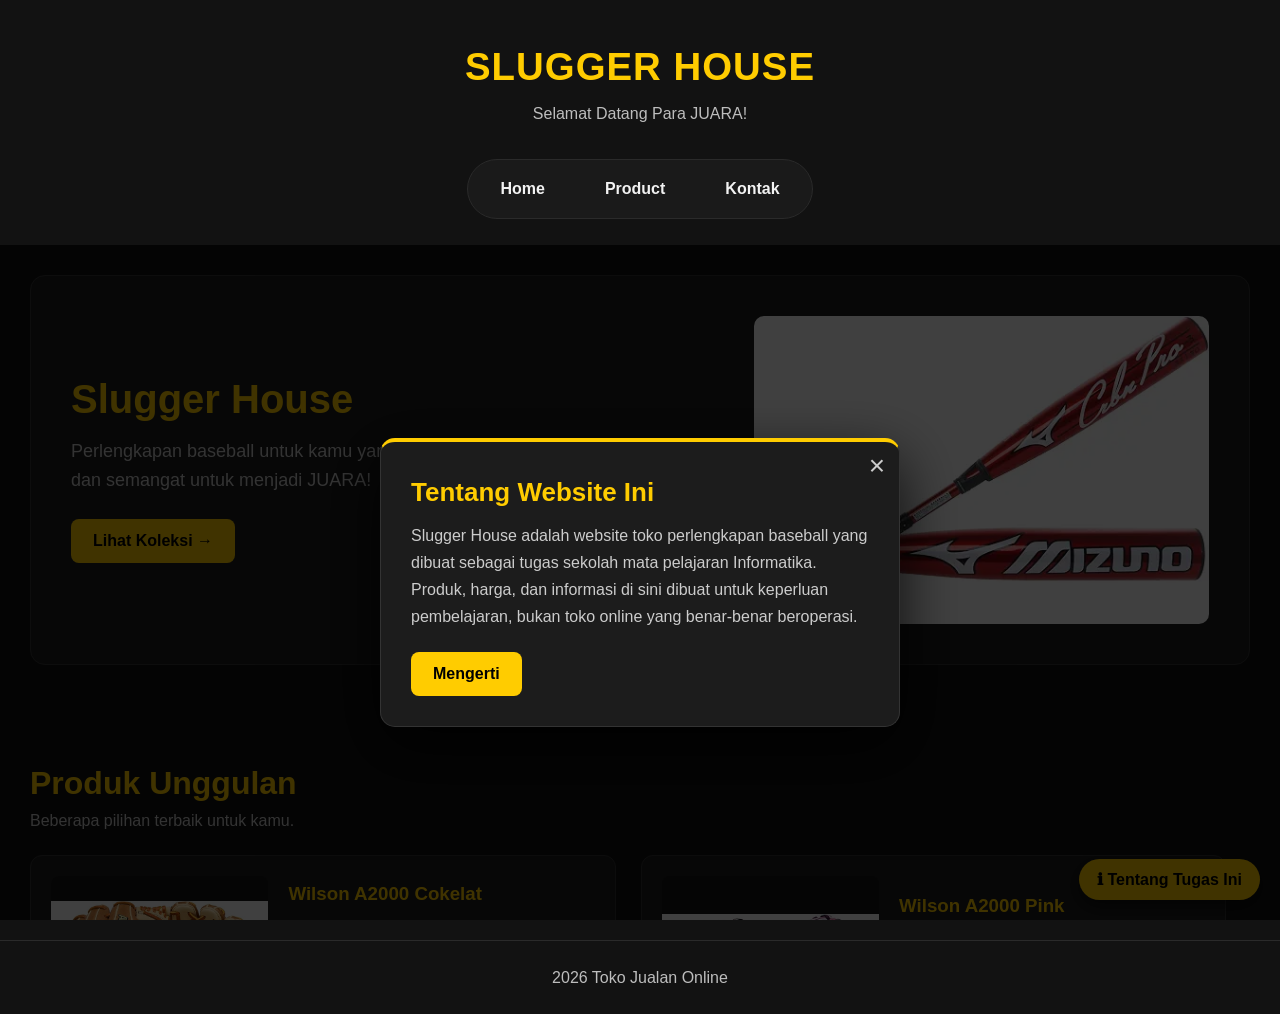
<file: index.html>
<!DOCTYPE html>
<html>
<head>
    <title>..:TOKO ALMER:..</title>

    <!-- Menghubungkan CSS -->
    <link rel="stylesheet" href="style.css">
</head>

<body>

    <!-- HEADER -->
    <header>
        <h1>SLUGGER HOUSE</h1>
        <p>Selamat Datang Para JUARA!</p>
    </header>

    <!-- NAVIGASI -->
    <nav>
        <a href="home.html" target="konten">Home</a>
        <a href="product.html" target="konten">Product</a>
        <a href="kontak.html" target="konten">Kontak</a>
    </nav>

    <!-- KONTEN -->
    <main>

        <iframe
            src="home.html"
            name="konten"
            title="Area Konten Website"
            width="100%"
            height="600">
        </iframe>

    </main>

    <!-- FOOTER -->
    <footer>
        <p>2026 Toko Jualan Online</p>
    </footer>

</body>
</html>
</file>
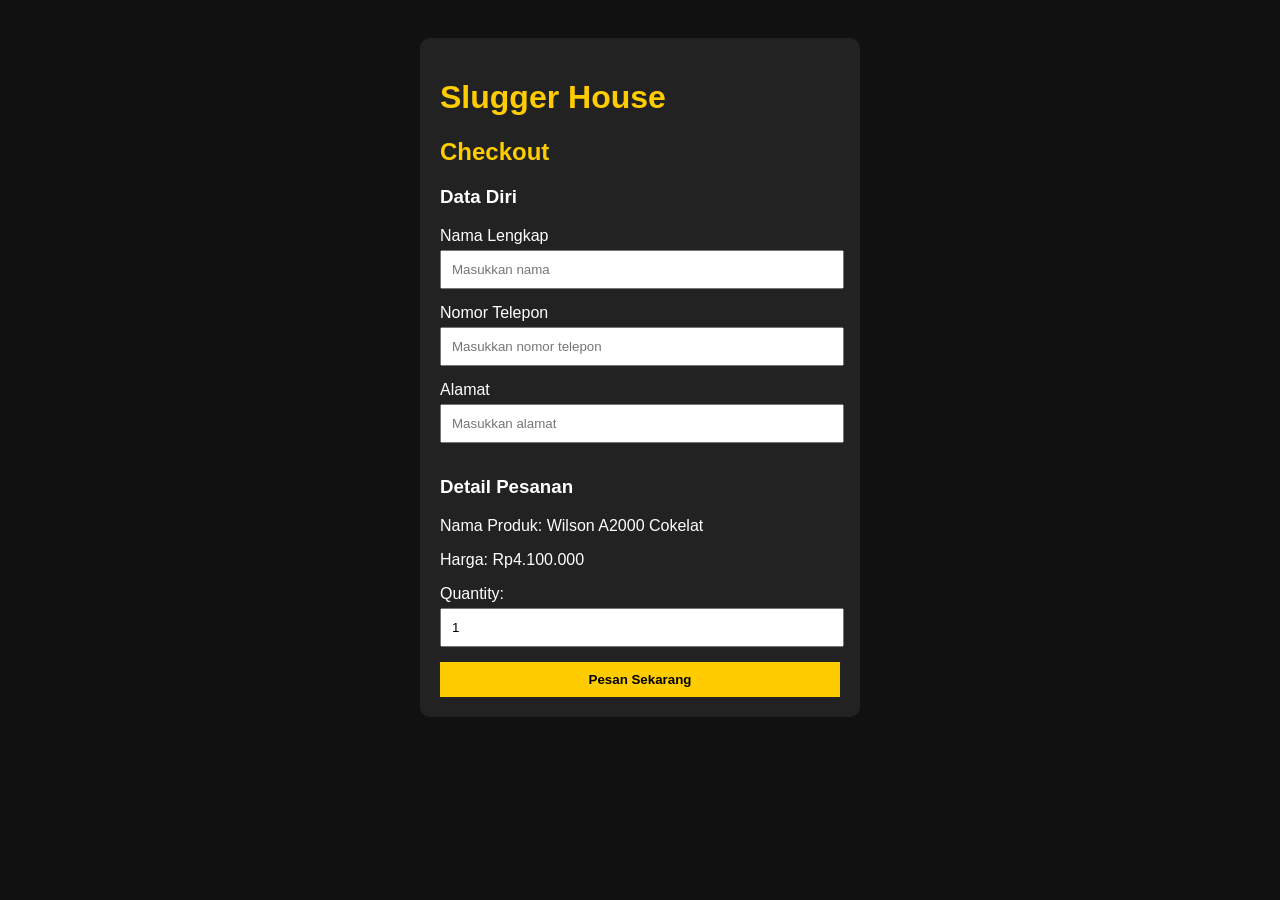
<file: cekout1.html>
<!DOCTYPE html>
<html>
<head>
    <title>Checkout Slugger House</title>

    <style>
        body {
            font-family: Arial;
            background-color: #111;
            color: white;
            padding: 30px;
        }

        h1, h2 {
            color: #ffcc00;
        }

        .kotak {
            background-color: #222;
            padding: 20px;
            border-radius: 10px;
            width: 400px;
            margin: auto;
        }

        input {
            width: 95%;
            padding: 10px;
            margin-top: 5px;
            margin-bottom: 15px;
        }

        button {
            background-color: #ffcc00;
            padding: 10px;
            border: none;
            width: 100%;
            font-weight: bold;
        }
    </style>
</head>

<body>

    <div class="kotak">
        <h1>Slugger House</h1>
        <h2>Checkout</h2>

        <form>
            <h3>Data Diri</h3>

            <label>Nama Lengkap</label>
            <input type="text" placeholder="Masukkan nama" required>

            <label>Nomor Telepon</label>
            <input type="text" placeholder="Masukkan nomor telepon" required>

            <label>Alamat</label>
            <input type="text" placeholder="Masukkan alamat" required>

            <h3>Detail Pesanan</h3>

            <p>Nama Produk: Wilson A2000 Cokelat</p>
            <p>Harga: Rp4.100.000</p>

            <label>Quantity:</label>
            <input type="number" min="1" value="1" required>

            <button type="submit">Pesan Sekarang</button>
        </form>
    </div>

</body>
</html>
</file>
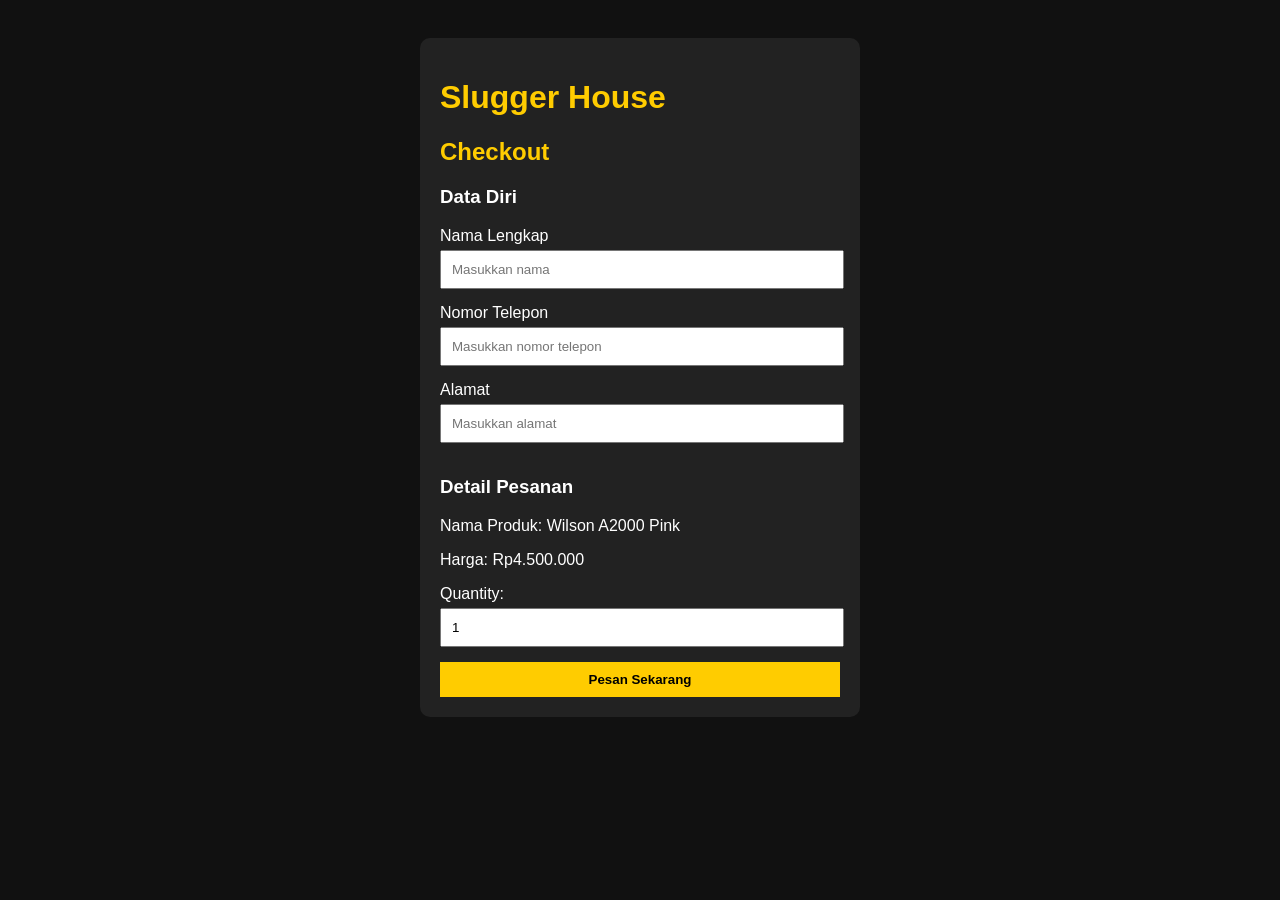
<file: cekout2.html>
<!DOCTYPE html>
<html>
<head>
    <title>Checkout Slugger House</title>

    <style>
        body {
            font-family: Arial;
            background-color: #111;
            color: white;
            padding: 30px;
        }

        h1, h2 {
            color: #ffcc00;
        }

        .kotak {
            background-color: #222;
            padding: 20px;
            border-radius: 10px;
            width: 400px;
            margin: auto;
        }

        input {
            width: 95%;
            padding: 10px;
            margin-top: 5px;
            margin-bottom: 15px;
        }

        button {
            background-color: #ffcc00;
            padding: 10px;
            border: none;
            width: 100%;
            font-weight: bold;
        }
    </style>
</head>

<body>

    <div class="kotak">
        <h1>Slugger House</h1>
        <h2>Checkout</h2>

        <form>
            <h3>Data Diri</h3>

            <label>Nama Lengkap</label>
            <input type="text" placeholder="Masukkan nama" required>

            <label>Nomor Telepon</label>
            <input type="text" placeholder="Masukkan nomor telepon" required>

            <label>Alamat</label>
            <input type="text" placeholder="Masukkan alamat" required>

            <h3>Detail Pesanan</h3>

            <p>Nama Produk: Wilson A2000 Pink</p>
            <p>Harga: Rp4.500.000</p>

            <label>Quantity:</label>
            <input type="number" min="1" value="1" required>

            <button type="submit">Pesan Sekarang</button>
        </form>
    </div>

</body>
</html>
</file>
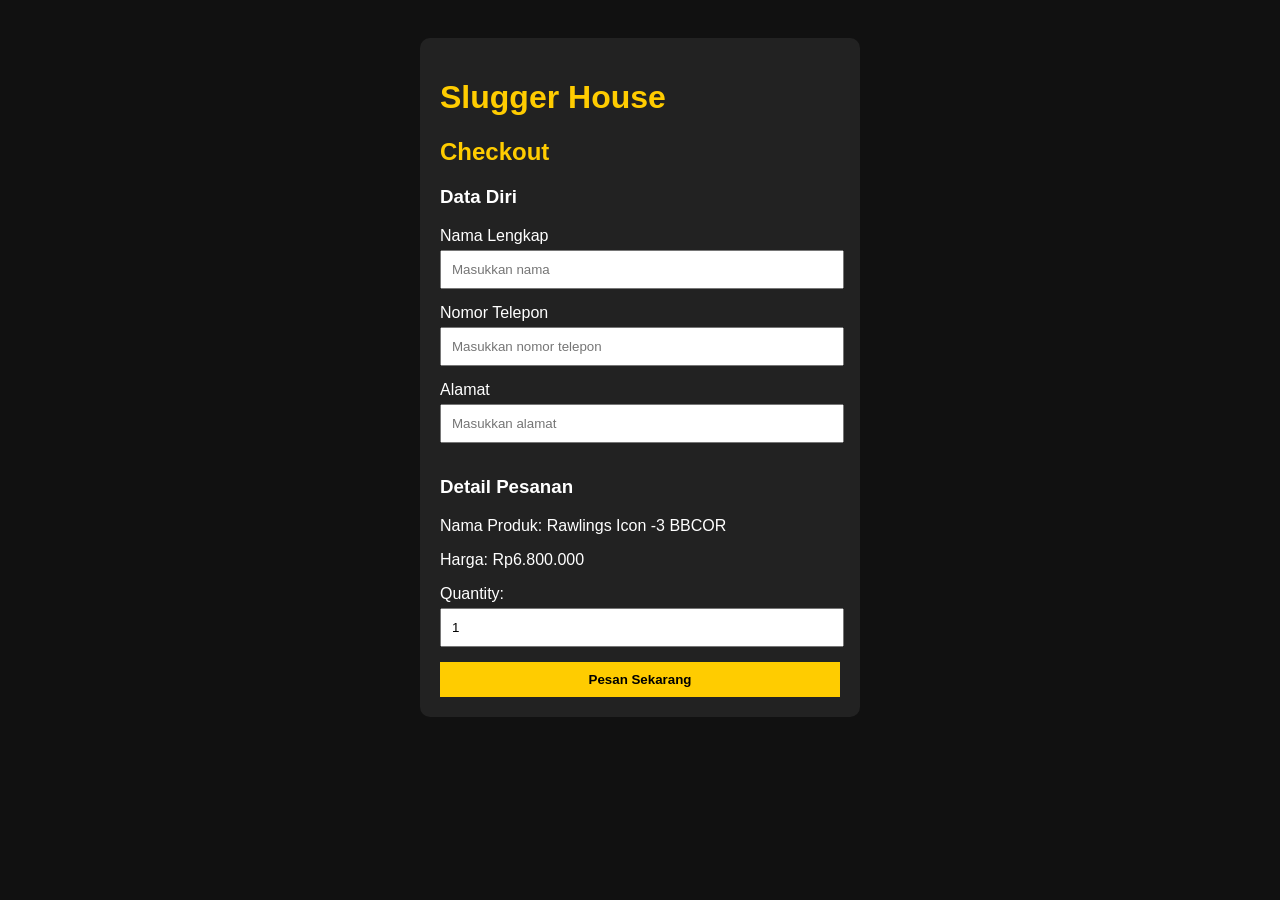
<file: cekout3.html>
<!DOCTYPE html>
<html>
<head>
    <title>Checkout Slugger House</title>

    <style>
        body {
            font-family: Arial;
            background-color: #111;
            color: white;
            padding: 30px;
        }

        h1, h2 {
            color: #ffcc00;
        }

        .kotak {
            background-color: #222;
            padding: 20px;
            border-radius: 10px;
            width: 400px;
            margin: auto;
        }

        input {
            width: 95%;
            padding: 10px;
            margin-top: 5px;
            margin-bottom: 15px;
        }

        button {
            background-color: #ffcc00;
            padding: 10px;
            border: none;
            width: 100%;
            font-weight: bold;
        }
    </style>
</head>

<body>

    <div class="kotak">
        <h1>Slugger House</h1>
        <h2>Checkout</h2>

        <form>
            <h3>Data Diri</h3>

            <label>Nama Lengkap</label>
            <input type="text" placeholder="Masukkan nama" required>

            <label>Nomor Telepon</label>
            <input type="text" placeholder="Masukkan nomor telepon" required>

            <label>Alamat</label>
            <input type="text" placeholder="Masukkan alamat" required>

            <h3>Detail Pesanan</h3>

            <p>Nama Produk: Rawlings Icon -3 BBCOR</p>
            <p>Harga: Rp6.800.000</p>

            <label>Quantity:</label>
            <input type="number" min="1" value="1" required>

            <button type="submit">Pesan Sekarang</button>
        </form>
    </div>

</body>
</html>
</file>
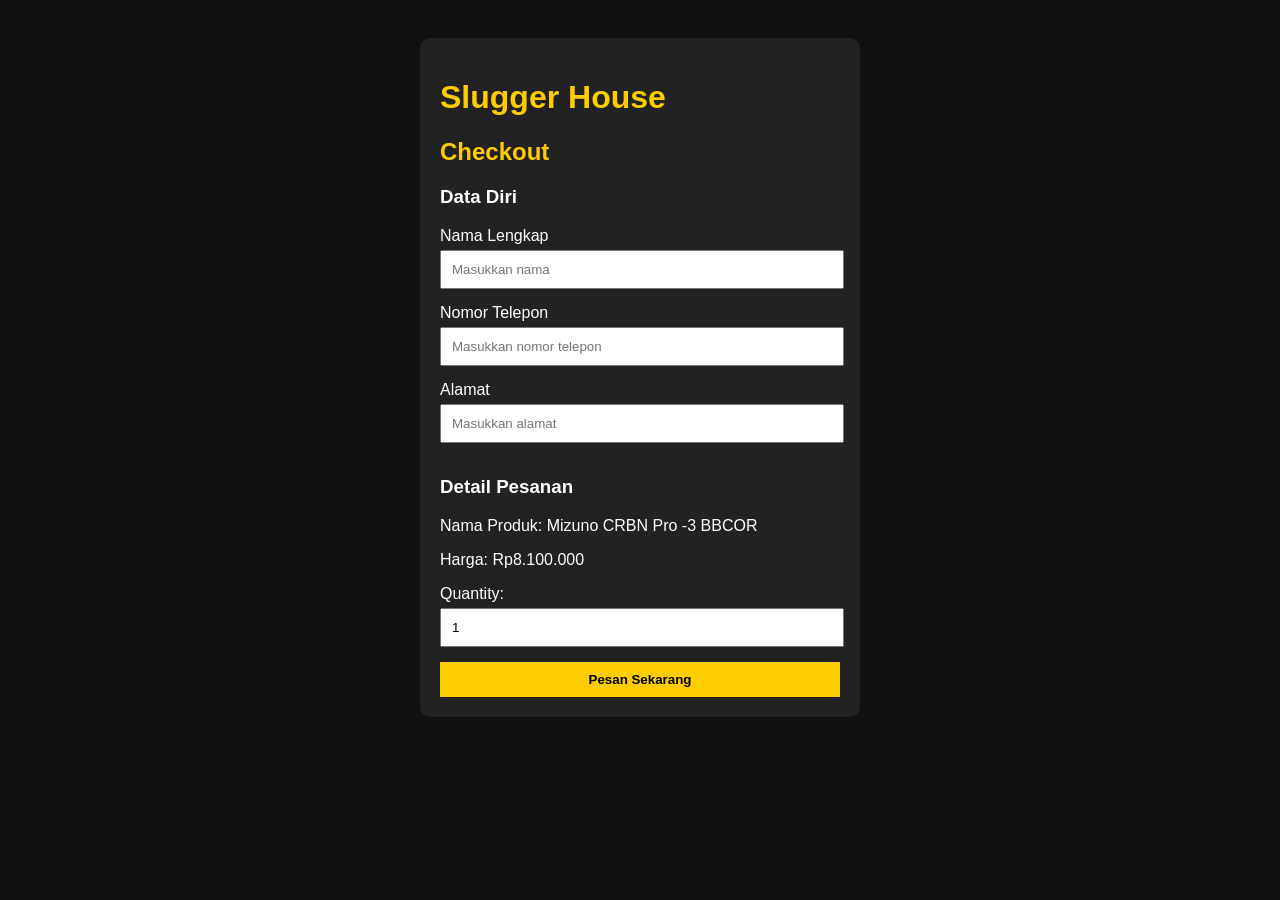
<file: cekout4.html>
<!DOCTYPE html>
<html>
<head>
    <title>Checkout Slugger House</title>

    <style>
        body {
            font-family: Arial;
            background-color: #111;
            color: white;
            padding: 30px;
        }

        h1, h2 {
            color: #ffcc00;
        }

        .kotak {
            background-color: #222;
            padding: 20px;
            border-radius: 10px;
            width: 400px;
            margin: auto;
        }

        input {
            width: 95%;
            padding: 10px;
            margin-top: 5px;
            margin-bottom: 15px;
        }

        button {
            background-color: #ffcc00;
            padding: 10px;
            border: none;
            width: 100%;
            font-weight: bold;
        }
    </style>
</head>

<body>

    <div class="kotak">
        <h1>Slugger House</h1>
        <h2>Checkout</h2>

        <form>
            <h3>Data Diri</h3>

            <label>Nama Lengkap</label>
            <input type="text" placeholder="Masukkan nama" required>

            <label>Nomor Telepon</label>
            <input type="text" placeholder="Masukkan nomor telepon" required>

            <label>Alamat</label>
            <input type="text" placeholder="Masukkan alamat" required>

            <h3>Detail Pesanan</h3>

            <p>Nama Produk: Mizuno CRBN Pro -3 BBCOR</p>
            <p>Harga: Rp8.100.000</p>

            <label>Quantity:</label>
            <input type="number" min="1" value="1" required>

            <button type="submit">Pesan Sekarang</button>
        </form>
    </div>

</body>
</html>
</file>
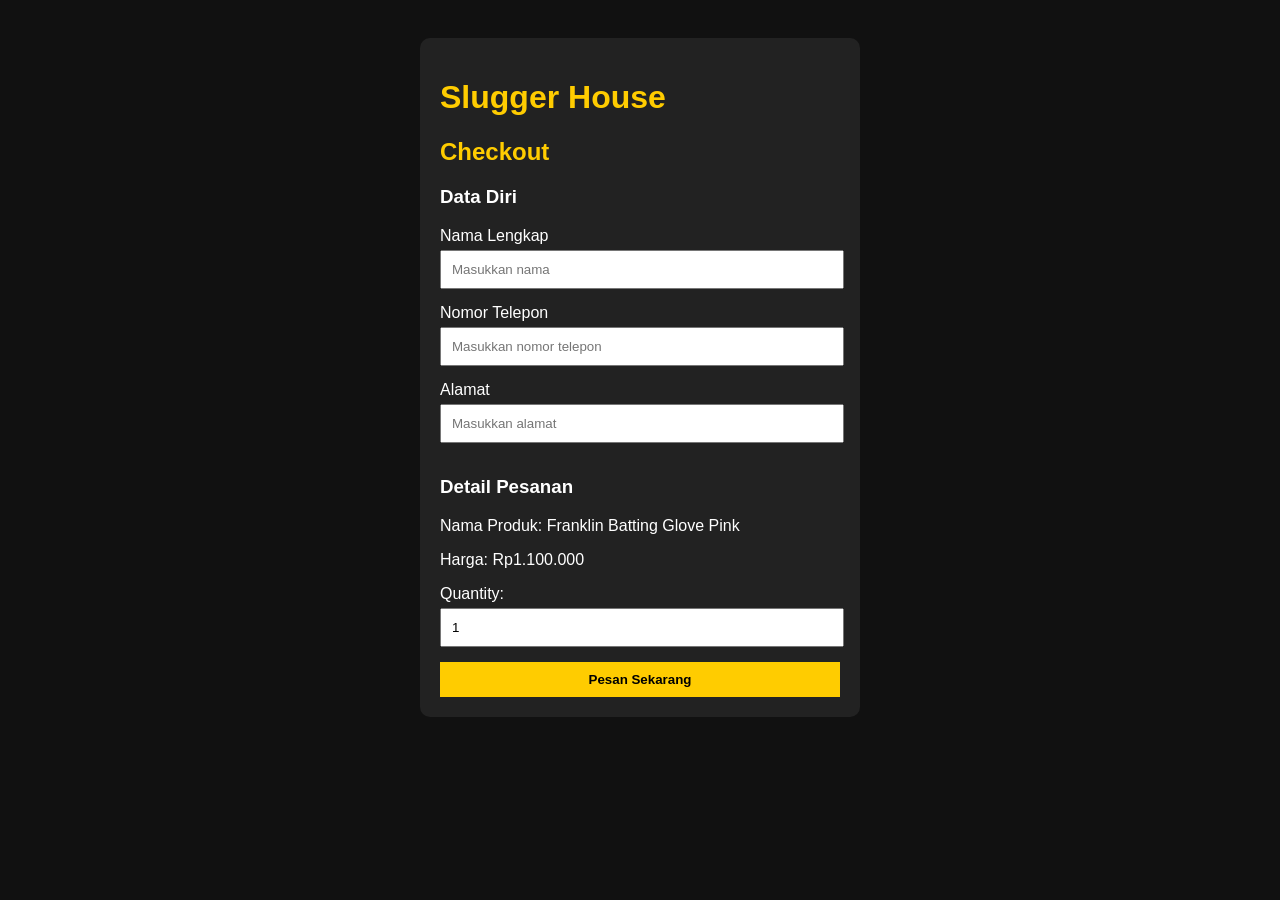
<file: cekout5.html>
<!DOCTYPE html>
<html>
<head>
    <title>Checkout Slugger House</title>

    <style>
        body {
            font-family: Arial;
            background-color: #111;
            color: white;
            padding: 30px;
        }

        h1, h2 {
            color: #ffcc00;
        }

        .kotak {
            background-color: #222;
            padding: 20px;
            border-radius: 10px;
            width: 400px;
            margin: auto;
        }

        input {
            width: 95%;
            padding: 10px;
            margin-top: 5px;
            margin-bottom: 15px;
        }

        button {
            background-color: #ffcc00;
            padding: 10px;
            border: none;
            width: 100%;
            font-weight: bold;
        }
    </style>
</head>

<body>

    <div class="kotak">
        <h1>Slugger House</h1>
        <h2>Checkout</h2>

        <form>
            <h3>Data Diri</h3>

            <label>Nama Lengkap</label>
            <input type="text" placeholder="Masukkan nama" required>

            <label>Nomor Telepon</label>
            <input type="text" placeholder="Masukkan nomor telepon" required>

            <label>Alamat</label>
            <input type="text" placeholder="Masukkan alamat" required>

            <h3>Detail Pesanan</h3>

            <p>Nama Produk: Franklin Batting Glove Pink</p>
            <p>Harga: Rp1.100.000</p>

            <label>Quantity:</label>
            <input type="number" min="1" value="1" required>

            <button type="submit">Pesan Sekarang</button>
        </form>
    </div>

</body>
</html>
</file>
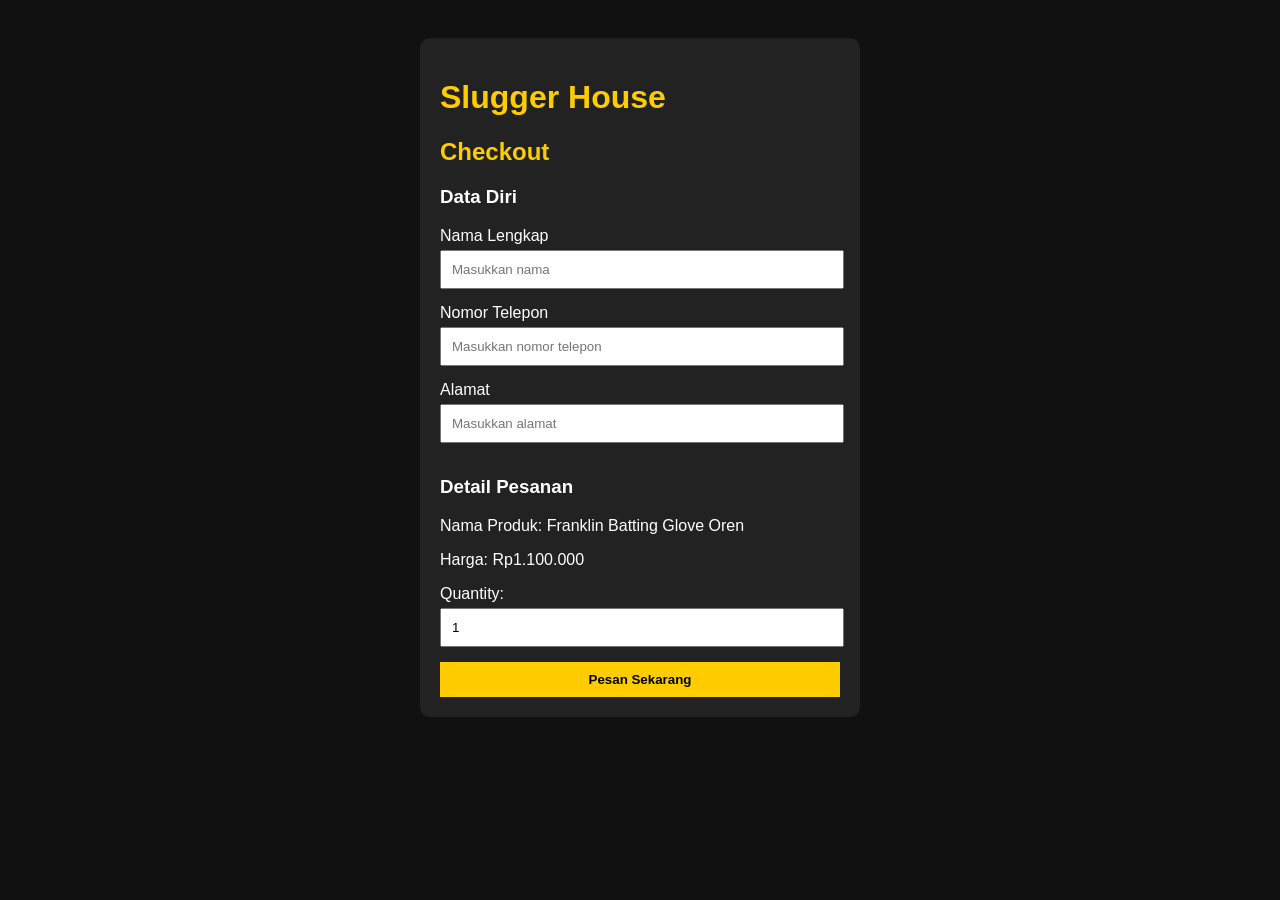
<file: cekout6.html>
<!DOCTYPE html>
<html>
<head>
    <title>Checkout Slugger House</title>

    <style>
        body {
            font-family: Arial;
            background-color: #111;
            color: white;
            padding: 30px;
        }

        h1, h2 {
            color: #ffcc00;
        }

        .kotak {
            background-color: #222;
            padding: 20px;
            border-radius: 10px;
            width: 400px;
            margin: auto;
        }

        input {
            width: 95%;
            padding: 10px;
            margin-top: 5px;
            margin-bottom: 15px;
        }

        button {
            background-color: #ffcc00;
            padding: 10px;
            border: none;
            width: 100%;
            font-weight: bold;
        }
    </style>
</head>

<body>

    <div class="kotak">
        <h1>Slugger House</h1>
        <h2>Checkout</h2>

        <form>
            <h3>Data Diri</h3>

            <label>Nama Lengkap</label>
            <input type="text" placeholder="Masukkan nama" required>

            <label>Nomor Telepon</label>
            <input type="text" placeholder="Masukkan nomor telepon" required>

            <label>Alamat</label>
            <input type="text" placeholder="Masukkan alamat" required>

            <h3>Detail Pesanan</h3>

            <p>Nama Produk: Franklin Batting Glove Oren</p>
            <p>Harga: Rp1.100.000</p>

            <label>Quantity:</label>
            <input type="number" min="1" value="1" required>

            <button type="submit">Pesan Sekarang</button>
        </form>
    </div>

</body>
</html>
</file>
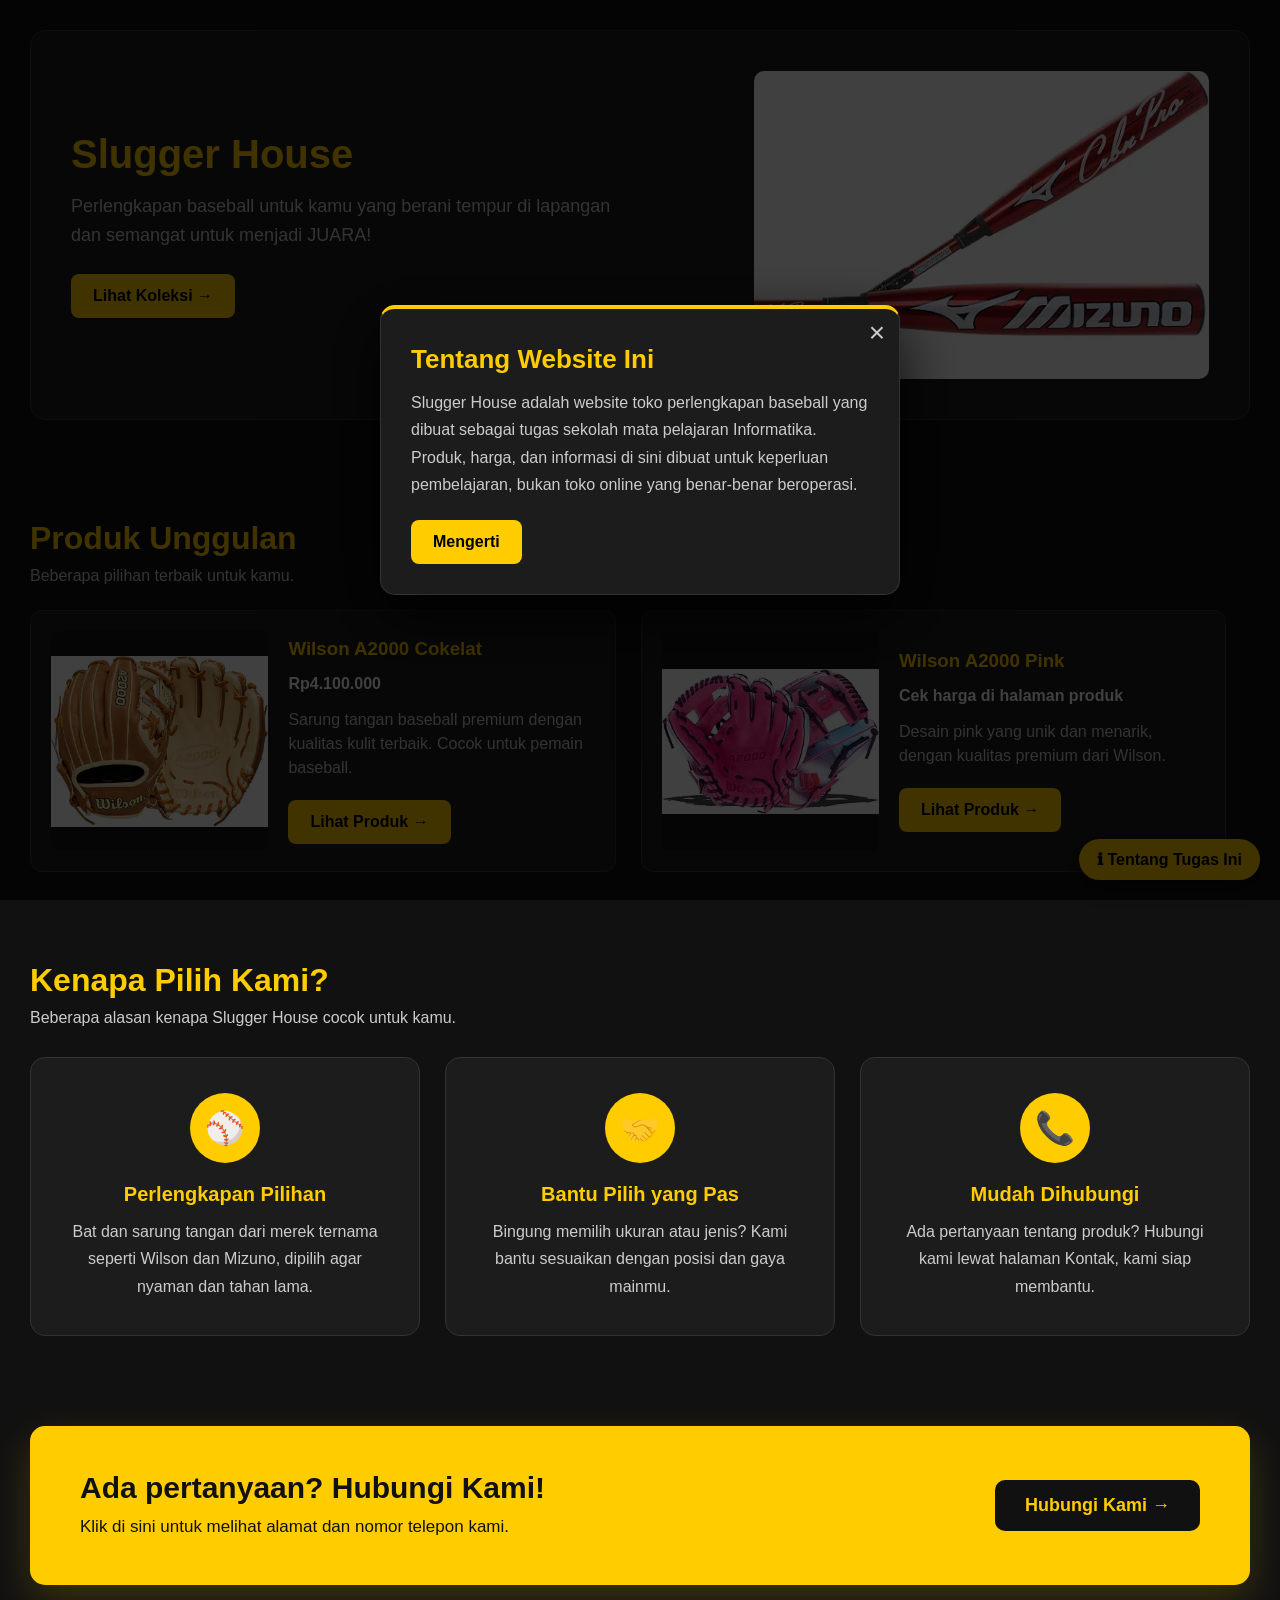
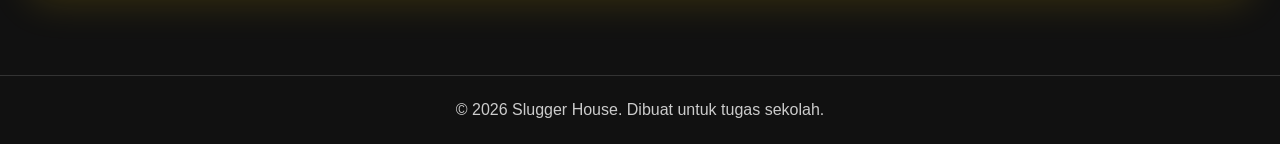
<file: home.html>
<!DOCTYPE html>
<html>
<head>

    <link rel="stylesheet" href="isi-halaman.css">

    <title>Home - Slugger House</title>

    <style>
        * {
            margin: 0;
            padding: 0;
            box-sizing: border-box;
        }

        body {
            font-family: Arial, sans-serif;
            background: #111111;
            color: white;
        }

        /* BAGIAN UTAMA */
        .banner {
            display: flex;
            align-items: center;
            justify-content: space-between;
            background: #1c1c1c;
            margin: 30px 30px 90px;
            padding: 40px;
            border-radius: 15px;
            border: 1px solid #333;
        }

        .teks {
            width: 50%;
        }

        .teks h1 {
            color: #ffcc00;
            font-size: 40px;
            margin-bottom: 15px;
        }

        .teks p {
            color: #cccccc;
            font-size: 18px;
            line-height: 1.6;
            margin-bottom: 25px;
        }

        .tombol {
            display: inline-block;
            background: #ffcc00;
            color: black;
            padding: 13px 22px;
            border-radius: 8px;
            text-decoration: none;
            font-weight: bold;
        }

        .tombol:hover {
            background: #e6b800;
        }

        .gambar-utama {
            width: 40%;
            border-radius: 10px;
        }

        /* PRODUK UNGGULAN */
        .unggulan {
            padding: 10px 30px 90px;
        }

        .unggulan h2 {
            color: #ffcc00;
            font-size: 32px;
            margin-bottom: 10px;
        }

        .unggulan > p {
            color: #cccccc;
            margin-bottom: 25px;
        }

        .daftar-produk {
            display: flex;
            gap: 25px;
            flex-wrap: wrap;
        }

        .produk {
            display: flex;
            align-items: center;
            gap: 20px;
            background: #1c1c1c;
            border: 1px solid #333;
            border-radius: 12px;
            padding: 20px;
            width: 48%;
        }

        .produk img {
            width: 40%;
            height: 220px;
            object-fit: contain;
            background: #151515;
            border-radius: 8px;
        }

        .deskripsi h3 {
            color: #ffcc00;
            margin-bottom: 15px;
        }

        .harga {
            font-weight: bold;
            margin-bottom: 15px;
        }

        .deskripsi p {
            color: #cccccc;
            line-height: 1.5;
            margin-bottom: 20px;
        }

        /* KENAPA PILIH KAMI */
        .keunggulan {
            padding: 0 30px 90px;
        }

        .keunggulan h2 {
            color: #ffcc00;
            font-size: 32px;
            margin-bottom: 10px;
        }

        .keunggulan > p {
            color: #cccccc;
            margin-bottom: 30px;
        }

        .daftar-keunggulan {
            display: grid;
            grid-template-columns: repeat(3, 1fr);
            gap: 25px;
        }

        .kartu-unggul {
            background: #1c1c1c;
            border: 1px solid #333;
            border-radius: 15px;
            padding: 35px 28px;
            text-align: center;
            transition: transform .25s, border-color .25s;
        }

        .kartu-unggul:hover {
            transform: translateY(-6px);
            border-color: #ffcc00;
        }

        .ikon-unggul {
            width: 70px;
            height: 70px;
            margin: 0 auto 20px;
            border-radius: 50%;
            background: #ffcc00;
            display: flex;
            align-items: center;
            justify-content: center;
            font-size: 32px;
        }

        .kartu-unggul h3 {
            color: #ffcc00;
            font-size: 20px;
            margin-bottom: 12px;
        }

        .kartu-unggul p {
            color: #cccccc;
            line-height: 1.7;
        }

        /* HUBUNGI KAMI (muncul saat di-scroll, bisa diklik) */
        .hubungi {
            display: flex;
            align-items: center;
            justify-content: space-between;
            gap: 30px;
            background: #ffcc00;
            color: #111111;
            text-decoration: none;
            border-radius: 15px;
            margin: 0 30px 90px;
            padding: 45px 50px;
            box-shadow: 0 15px 40px rgba(255, 204, 0, .18);
            transition: box-shadow .3s;
        }

        .hubungi:hover {
            box-shadow: 0 20px 50px rgba(255, 204, 0, .35);
        }

        /* animasi muncul saat di-scroll (CSS murni; browser lama tetap menampilkan kotaknya) */
        @supports (animation-timeline: view()) {
            .hubungi {
                animation: munculHubungi linear both;
                animation-timeline: view();
                animation-range: entry 0% entry 60%;
            }
        }

        @keyframes munculHubungi {
            from { opacity: 0; transform: translateY(50px) scale(.95); }
            to   { opacity: 1; transform: none; }
        }

        .hubungi h2 {
            font-size: 30px;
            margin-bottom: 8px;
        }

        .hubungi p {
            font-size: 17px;
            line-height: 1.6;
        }

        .tombol-hubungi {
            flex: none;
            background: #111111;
            color: #ffcc00;
            font-weight: bold;
            font-size: 18px;
            padding: 15px 30px;
            border-radius: 10px;
            white-space: nowrap;
        }

        .hubungi:focus-visible {
            outline: 3px solid #ffffff;
            outline-offset: 3px;
        }

        /* POP UP DESKRIPSI */
        .popup-latar {
            position: fixed;
            inset: 0;
            background: rgba(0, 0, 0, .75);
            display: none;
            align-items: center;
            justify-content: center;
            padding: 20px;
            z-index: 1000;
        }

        #popup-cek:checked ~ .popup-latar {
            display: flex;
        }

        .popup {
            position: relative;
            background: #1c1c1c;
            border: 1px solid #333;
            border-top: 4px solid #ffcc00;
            border-radius: 15px;
            max-width: 520px;
            width: 100%;
            padding: 35px 30px 30px;
            box-shadow: 0 20px 60px rgba(0, 0, 0, .8);
            animation: munculPopup .3s ease;
        }

        @keyframes munculPopup {
            from { opacity: 0; transform: translateY(20px) scale(.96); }
            to   { opacity: 1; transform: none; }
        }

        .popup h2 {
            color: #ffcc00;
            font-size: 26px;
            margin-bottom: 14px;
        }

        .popup p {
            color: #cccccc;
            line-height: 1.7;
            margin-bottom: 22px;
        }

        .popup-tutup {
            position: absolute;
            top: 10px;
            right: 14px;
            background: none;
            border: 0;
            color: #cccccc;
            font-size: 28px;
            cursor: pointer;
            line-height: 1;
        }

        .popup-tutup:hover {
            color: #ffcc00;
        }

        .popup .tombol {
            border: 0;
            cursor: pointer;
            font-size: 16px;
        }

        .tombol-info {
            position: fixed;
            right: 20px;
            bottom: 20px;
            background: #ffcc00;
            color: black;
            border: 0;
            border-radius: 999px;
            padding: 11px 18px;
            font-weight: bold;
            cursor: pointer;
            box-shadow: 0 6px 18px rgba(0, 0, 0, .6);
            z-index: 900;
        }

        .tombol-info:hover {
            background: #e6b800;
        }

        /* kotak centang tersembunyi yang mengatur buka/tutup pop up */
        .popup-cek {
            display: none;
        }

        /* area gelap di luar kotak: klik untuk menutup */
        .popup-lapisan {
            position: absolute;
            inset: 0;
            cursor: pointer;
        }

        .popup {
            z-index: 1;
        }

        /* FOOTER */
        footer {
            text-align: center;
            padding: 25px;
            border-top: 1px solid #333;
            color: #cccccc;
        }

        /* TAMPILAN HP */
        @media (max-width: 700px) {
            .banner {
                flex-direction: column;
                margin: 15px 15px 60px;
                padding: 25px;
            }

            .teks {
                width: 100%;
            }

            .teks h1 {
                font-size: 32px;
            }

            .gambar-utama {
                width: 100%;
                margin-top: 25px;
            }

            .unggulan {
                padding: 15px 15px 60px;
            }

            .produk {
                width: 100%;
                flex-direction: column;
                align-items: flex-start;
            }

            .produk img {
                width: 100%;
            }

            .hubungi {
                flex-direction: column;
                align-items: flex-start;
                margin: 0 15px 60px;
                padding: 30px 25px;
                gap: 20px;
            }

            .hubungi h2 {
                font-size: 24px;
            }

            .tombol-hubungi {
                width: 100%;
                text-align: center;
            }

            .keunggulan {
                padding: 0 15px 60px;
            }

            .keunggulan h2 {
                font-size: 26px;
            }

            .daftar-keunggulan {
                grid-template-columns: 1fr;
                gap: 18px;
            }
        }
    </style>
</head>

<body>

    <!-- pengatur pop up: tercentang = pop up tampil -->
    <input type="checkbox" id="popup-cek" class="popup-cek" checked>


    <!-- BAGIAN UTAMA -->
    <div class="banner">

        <div class="teks">
            <h1>Slugger House</h1>

            <p>
                Perlengkapan baseball untuk kamu yang berani tempur
                di lapangan dan semangat untuk menjadi JUARA!
            </p>

            <a href="product.html" class="tombol">
                Lihat Koleksi →
            </a>
        </div>

        <img src="gambarB/crbnpro.jpg"
             alt="Bat Baseball Terbaik"
             class="gambar-utama">

    </div>

    <!-- PRODUK UNGGULAN -->
    <div class="unggulan">

        <h2>Produk Unggulan</h2>

        <p>Beberapa pilihan terbaik untuk kamu.</p>

        <div class="daftar-produk">

            <!-- PRODUK COKELAT -->
            <div class="produk">

                <img src="gambarB/a2000cream.jpg"
                     alt="Wilson A2000 Cokelat">

                <div class="deskripsi">
                    <h3>Wilson A2000 Cokelat</h3>

                    <div class="harga">
                        Rp4.100.000
                    </div>

                    <p>
                        Sarung tangan baseball premium
                        dengan kualitas kulit terbaik.
                        Cocok untuk pemain baseball.
                    </p>

                    <a href="product.html" class="tombol">
                        Lihat Produk →
                    </a>
                </div>

            </div>

            <!-- PRODUK PINK -->
            <div class="produk">

                <img src="gambarB/a2000pink.jpg"
                     alt="Wilson A2000 Pink">

                <div class="deskripsi">
                    <h3>Wilson A2000 Pink</h3>

                    <div class="harga">
                        Cek harga di halaman produk
                    </div>

                    <p>
                        Desain pink yang unik dan menarik,
                        dengan kualitas premium dari Wilson.
                    </p>

                    <a href="product.html" class="tombol">
                        Lihat Produk →
                    </a>
                </div>

            </div>

        </div>
    </div>

    <!-- KENAPA PILIH KAMI -->
    <div class="keunggulan">

        <h2>Kenapa Pilih Kami?</h2>
        <p>Beberapa alasan kenapa Slugger House cocok untuk kamu.</p>

        <div class="daftar-keunggulan">

            <div class="kartu-unggul">
                <div class="ikon-unggul">⚾</div>
                <h3>Perlengkapan Pilihan</h3>
                <p>
                    Bat dan sarung tangan dari merek ternama seperti
                    Wilson dan Mizuno, dipilih agar nyaman dan tahan lama.
                </p>
            </div>

            <div class="kartu-unggul">
                <div class="ikon-unggul">🤝</div>
                <h3>Bantu Pilih yang Pas</h3>
                <p>
                    Bingung memilih ukuran atau jenis? Kami bantu
                    sesuaikan dengan posisi dan gaya mainmu.
                </p>
            </div>

            <div class="kartu-unggul">
                <div class="ikon-unggul">📞</div>
                <h3>Mudah Dihubungi</h3>
                <p>
                    Ada pertanyaan tentang produk? Hubungi kami
                    lewat halaman Kontak, kami siap membantu.
                </p>
            </div>

        </div>

    </div>

    <!-- HUBUNGI KAMI (klik untuk ke halaman Kontak) -->
    <a href="kontak.html" class="hubungi" id="hubungi">
        <div>
            <h2>Ada pertanyaan? Hubungi Kami!</h2>
            <p>Klik di sini untuk melihat alamat dan nomor telepon kami.</p>
        </div>
        <span class="tombol-hubungi">Hubungi Kami →</span>
    </a>

    <!-- FOOTER -->
    <footer>
        <p>&copy; 2026 Slugger House. Dibuat untuk tugas sekolah.</p>
    </footer>

    <!-- POP UP DESKRIPSI (tanpa JavaScript) -->
    <div class="popup-latar">
        <label for="popup-cek" class="popup-lapisan" aria-label="Tutup"></label>

        <div class="popup" role="dialog" aria-labelledby="popup-judul">
            <label for="popup-cek" class="popup-tutup" role="button" aria-label="Tutup">&times;</label>
            <h2 id="popup-judul">Tentang Website Ini</h2>
            <p>
                Slugger House adalah website toko perlengkapan baseball
                yang dibuat sebagai tugas sekolah mata pelajaran
                Informatika. Produk, harga, dan informasi di sini dibuat
                untuk keperluan pembelajaran, bukan toko online yang
                benar-benar beroperasi.
            </p>
            <label for="popup-cek" class="tombol" role="button">Mengerti</label>
        </div>
    </div>

    <!-- TOMBOL UNTUK MEMBUKA POP UP LAGI -->
    <label for="popup-cek" class="tombol-info" role="button">ℹ Tentang Tugas Ini</label>

</body>
</html>
</file>
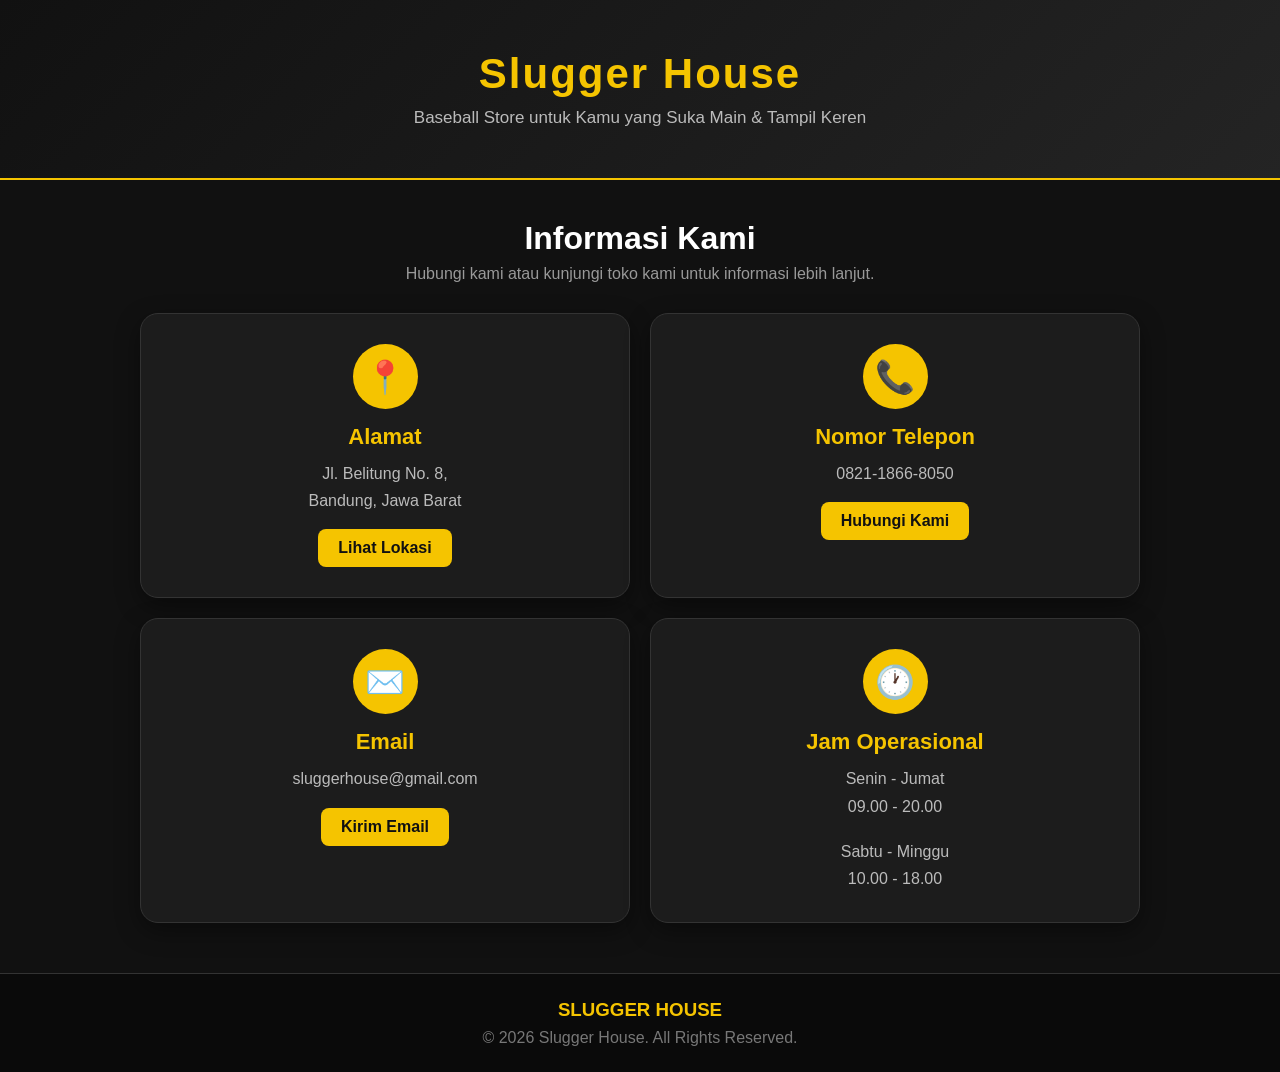
<file: kontak.html>
<!DOCTYPE html>

<html>

<head>

    <link rel="stylesheet" href="isi-halaman.css">

    <title>Informasi Kami - Slugger House</title>

    <style>

        * {
            margin: 0;
            padding: 0;
            box-sizing: border-box;
        }

        body {
            font-family: Arial, sans-serif;
            background: #111;
            color: white;
        }

        /* HEADER */

        header {
            background: linear-gradient(135deg, #111, #242424);
            color: white;
            text-align: center;
            padding: 50px 20px;

            border-bottom: 2px solid #f5c400;
        }

        header h1 {
            font-size: 42px;
            margin-bottom: 10px;
            color: #f5c400;
            letter-spacing: 2px;
        }

        header p {
            font-size: 17px;
            color: #bbb;
        }


        /* JUDUL */

        .judul {
            text-align: center;
            margin: 40px 20px 10px;
        }

        .judul h2 {
            font-size: 32px;
            color: white;
            margin-bottom: 8px;
        }

        .judul p {
            color: #999;
        }


        /* CONTAINER */

        .container {
            width: 90%;
            max-width: 1000px;

            margin: 30px auto 50px;

            display: grid;
            grid-template-columns: repeat(2, 1fr);

            gap: 20px;
        }


        /* KOTAK INFORMASI */

        .kotak {
            background: #1c1c1c;

            padding: 30px;

            border-radius: 18px;

            text-align: center;

            border: 1px solid #333;

            box-shadow: 0 8px 25px rgba(0, 0, 0, 0.4);

            transition: 0.3s;
        }

        .kotak:hover {
            transform: translateY(-7px);

            border-color: #f5c400;

            box-shadow: 0 12px 30px rgba(245, 196, 0, 0.15);
        }


        /* ICON */

        .icon {
            width: 65px;
            height: 65px;

            margin: 0 auto 15px;

            display: flex;
            justify-content: center;
            align-items: center;

            background: #f5c400;

            color: #111;

            border-radius: 50%;

            font-size: 32px;

            transition: 0.3s;
        }

        .kotak:hover .icon {
            transform: scale(1.1);
        }


        /* JUDUL KOTAK */

        .kotak h3 {
            color: #f5c400;

            font-size: 22px;

            margin-bottom: 10px;
        }


        /* TEXT */

        .kotak p {
            color: #bbb;

            line-height: 1.7;
        }


        /* TOMBOL */

        .tombol {
            display: inline-block;

            margin-top: 15px;

            padding: 10px 20px;

            background: #f5c400;

            color: #111;

            text-decoration: none;

            border-radius: 8px;

            font-weight: bold;

            transition: 0.3s;
        }

        .tombol:hover {
            background: white;

            transform: scale(1.05);
        }


        /* FOOTER */

        footer {
            background: #0a0a0a;

            color: white;

            text-align: center;

            padding: 25px;

            border-top: 1px solid #333;
        }

        footer h3 {
            color: #f5c400;

            margin-bottom: 8px;
        }

        footer p {
            color: #777;
        }


        /* RESPONSIVE */

        @media screen and (max-width: 700px) {

            header h1 {
                font-size: 32px;
            }

            .container {
                grid-template-columns: 1fr;
            }

            .judul h2 {
                font-size: 27px;
            }

        }

    </style>

</head>


<body>


    <!-- HEADER -->

    <header>

        <h1>Slugger House</h1>

        <p>
            Baseball Store untuk Kamu yang Suka Main & Tampil Keren
        </p>

    </header>


    <!-- JUDUL -->

    <div class="judul">

        <h2>Informasi Kami</h2>

        <p>
            Hubungi kami atau kunjungi toko kami untuk informasi lebih lanjut.
        </p>

    </div>


    <!-- INFORMASI -->

    <div class="container">


        <div class="kotak">

            <div class="icon">📍</div>

            <h3>Alamat</h3>

            <p>
                Jl. Belitung No. 8,<br>
                Bandung, Jawa Barat
            </p>

            <a href="https://maps.app.goo.gl/GupcXpnamzibyyYQA" class="tombol">
                Lihat Lokasi
            </a>

        </div>


        <div class="kotak">

            <div class="icon">📞</div>

            <h3>Nomor Telepon</h3>

            <p>
                0821-1866-8050
            </p>

            <a href="tel:082118668050" class="tombol">
                Hubungi Kami
            </a>

        </div>


        <div class="kotak">

            <div class="icon">✉️</div>

            <h3>Email</h3>

            <p>
                sluggerhouse@gmail.com
            </p>

            <a href="mailto:sluggerhouse@gmail.com" class="tombol">
                Kirim Email
            </a>

        </div>


        <div class="kotak">

            <div class="icon">🕐</div>

            <h3>Jam Operasional</h3>

            <p>
                Senin - Jumat<br>
                09.00 - 20.00
            </p>

            <br>

            <p>
                Sabtu - Minggu<br>
                10.00 - 18.00
            </p>

        </div>


    </div>


    <!-- FOOTER -->

    <footer>

        <h3>SLUGGER HOUSE</h3>

        <p>
            © 2026 Slugger House. All Rights Reserved.
        </p>

    </footer>


</body>

</html>
</file>
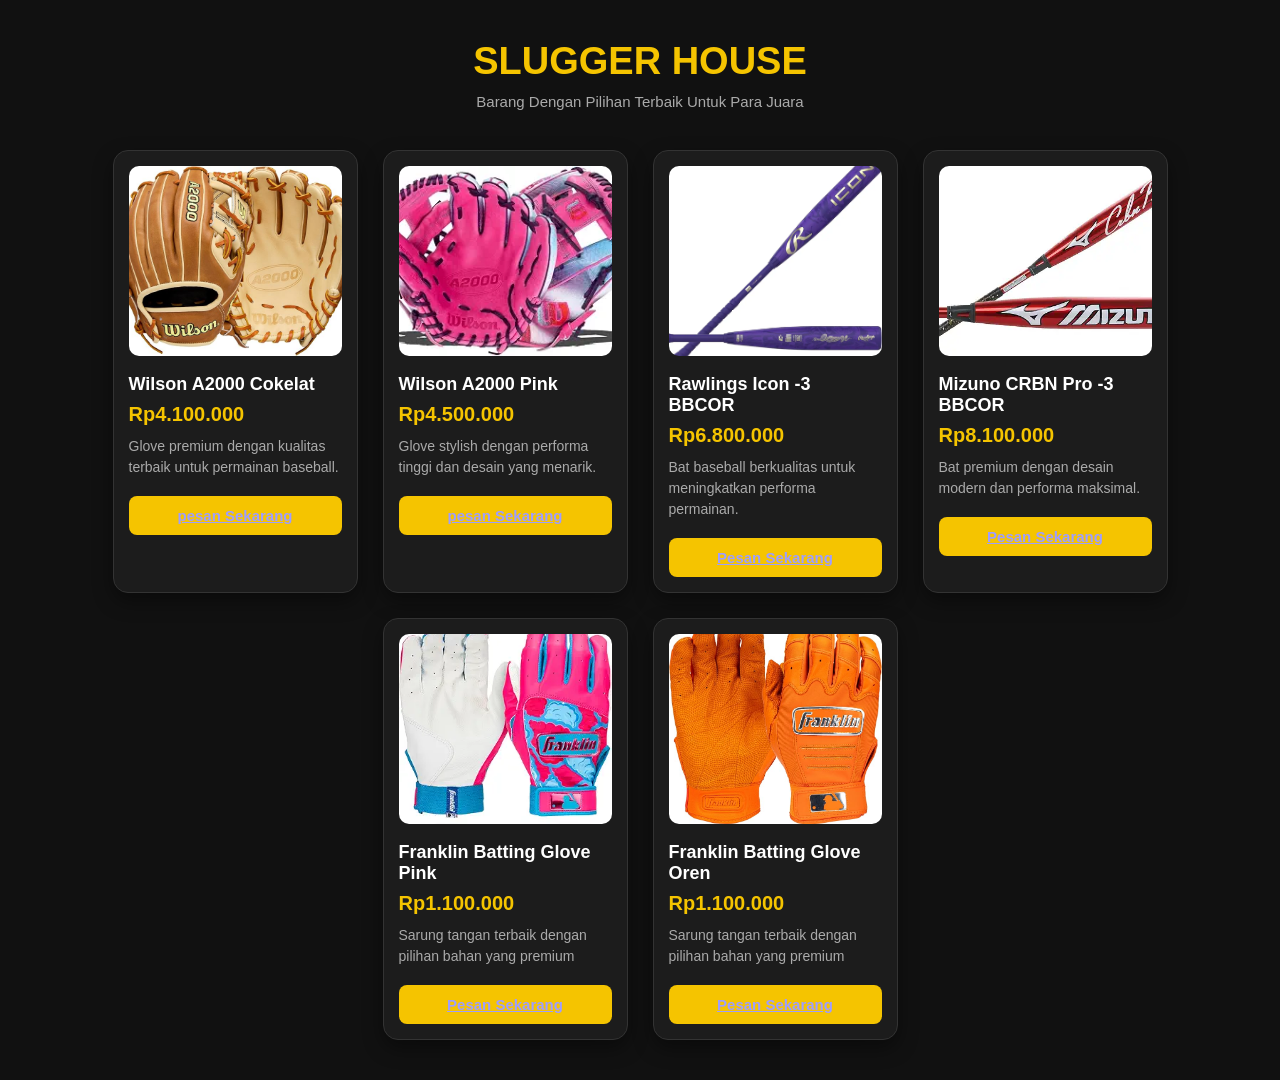
<file: product.html>
<!DOCTYPE html>
<html>
<head>

    <link rel="stylesheet" href="isi-halaman.css">
    
    <title>Menu Produk - Slugger House</title>

    <style>
        * {
            margin: 0;
            padding: 0;
            box-sizing: border-box;
        }

        body {
            font-family: Arial, sans-serif;
            background: #111;
            color: white;
            padding: 40px 20px;
        }

        /* JUDUL */
        .judul {
            text-align: center;
            margin-bottom: 40px;
        }

        .judul h1 {
            font-size: 38px;
            color: #f5c400;
            margin-bottom: 10px;
        }

        .judul p {
            color: #aaa;
            font-size: 15px;
        }

        /* PRODUK */
        .produk {
            display: flex;
            justify-content: center;
            gap: 25px;
            flex-wrap: wrap;
            max-width: 1100px;
            margin: auto;
        }

        /* CARD */
        .barang {
            width: 245px;
            background: #1c1c1c;
            border: 1px solid #333;
            border-radius: 15px;
            padding: 15px;
            overflow: hidden;
            text-align: left;

            box-shadow: 0 8px 20px rgba(0,0,0,0.4);

            transition: 0.3s;
        }

        .barang:hover {
            transform: translateY(-10px);
            border-color: #f5c400;
            box-shadow: 0 12px 30px rgba(245,196,0,0.2);
        }

        /* GAMBAR */
        .gambar {
            width: 100%;
            height: 190px;
            background: #fff;
            border-radius: 10px;
            overflow: hidden;
        }

        .barang img {
            width: 100%;
            height: 100%;
            object-fit: cover;
            transition: 0.4s;
        }

        .barang:hover img {
            transform: scale(1.08);
        }

        /* NAMA PRODUK */
        .barang h3 {
            font-size: 18px;
            margin-top: 18px;
            margin-bottom: 8px;
            color: white;
        }

        /* HARGA */
        .harga {
            color: #f5c400;
            font-size: 20px;
            font-weight: bold;
            margin-bottom: 10px;
        }

        /* DESKRIPSI */
        .deskripsi {
            color: #aaa;
            font-size: 14px;
            line-height: 1.5;
            min-height: 42px;
        }

        /* BUTTON */
        button {
            width: 100%;
            margin-top: 18px;
            padding: 11px;

            background: #f5c400;
            color: #111;

            border: none;
            border-radius: 8px;

            font-size: 15px;
            font-weight: bold;

            cursor: pointer;
            transition: 0.3s;
        }

        button:hover {
            background: white;
            transform: scale(1.03);
        }

        /* RESPONSIVE */
        @media (max-width: 600px) {

            body {
                padding: 25px 15px;
            }

            .judul h1 {
                font-size: 30px;
            }

            .barang {
                width: 100%;
                max-width: 330px;
            }
        }

    </style>
</head>

<body>

    <div class="judul">
        <h1>SLUGGER HOUSE</h1>
        <p>Barang Dengan Pilihan Terbaik Untuk Para Juara</p>
    </div>


    <div class="produk">

        <!-- PRODUK 1 -->
        <div class="barang">

            <div class="gambar">
                <img src="gambarB/a2000cream.jpg">
            </div>

            <h3>Wilson A2000 Cokelat</h3>

            <p class="harga">Rp4.100.000</p>

            <p class="deskripsi">
                Glove premium dengan kualitas terbaik untuk permainan baseball.
            </p>
            <button><a href="cekout1.html">pesan Sekarang</a></button>

        </div>


        <!-- PRODUK 2 -->
        <div class="barang">

            <div class="gambar">
                <img src="gambarB/a2000pink.jpg">
            </div>

            <h3>Wilson A2000 Pink</h3>

            <p class="harga">Rp4.500.000</p>

            <p class="deskripsi">
                Glove stylish dengan performa tinggi dan desain yang menarik.
            </p>

            <button><a href="cekout2.html">pesan Sekarang</a></button>

        </div>


        <!-- PRODUK 3 -->
        <div class="barang">

            <div class="gambar">
                <img src="gambarB/baticon.jpg">
            </div>

            <h3>Rawlings Icon -3 BBCOR</h3>

            <p class="harga">Rp6.800.000</p>

            <p class="deskripsi">
                Bat baseball berkualitas untuk meningkatkan performa permainan.
            </p>

            <button><a href="cekout3.html">Pesan Sekarang</a></button>

        </div>


        <!-- PRODUK 4 -->
        <div class="barang">

            <div class="gambar">
                <img src="gambarB/crbnpro.jpg">
            </div>

            <h3>Mizuno CRBN Pro -3 BBCOR</h3>

            <p class="harga">Rp8.100.000</p>

            <p class="deskripsi">
                Bat premium dengan desain modern dan performa maksimal.
            </p>

            <button><a href="cekout4.html">Pesan Sekarang</a></button>

        </div>




        <!-- PRODUK 5 -->
        <div class="barang">

            <div class="gambar">
                <img src="gambarB/bgpink.jpg">
            </div>

            <h3>Franklin Batting Glove Pink</h3>

            <p class="harga">Rp1.100.000</p>

            <p class="deskripsi">
                Sarung tangan terbaik dengan pilihan bahan yang premium
            </p>

            <button><a href="cekout5.html">Pesan Sekarang</a></button>

        </div>





        <!-- PRODUK 6 -->
        <div class="barang">

            <div class="gambar">
                <img src="gambarB/bgoren.jpg">
            </div>

            <h3>Franklin Batting Glove Oren</h3>

            <p class="harga">Rp1.100.000</p>

            <p class="deskripsi">
                Sarung tangan terbaik dengan pilihan bahan yang premium
            </p>

            <button><a href="cekout6.html">Pesan Sekarang</a></button>

        </div>

    </div>

</body>
</html>
</file>
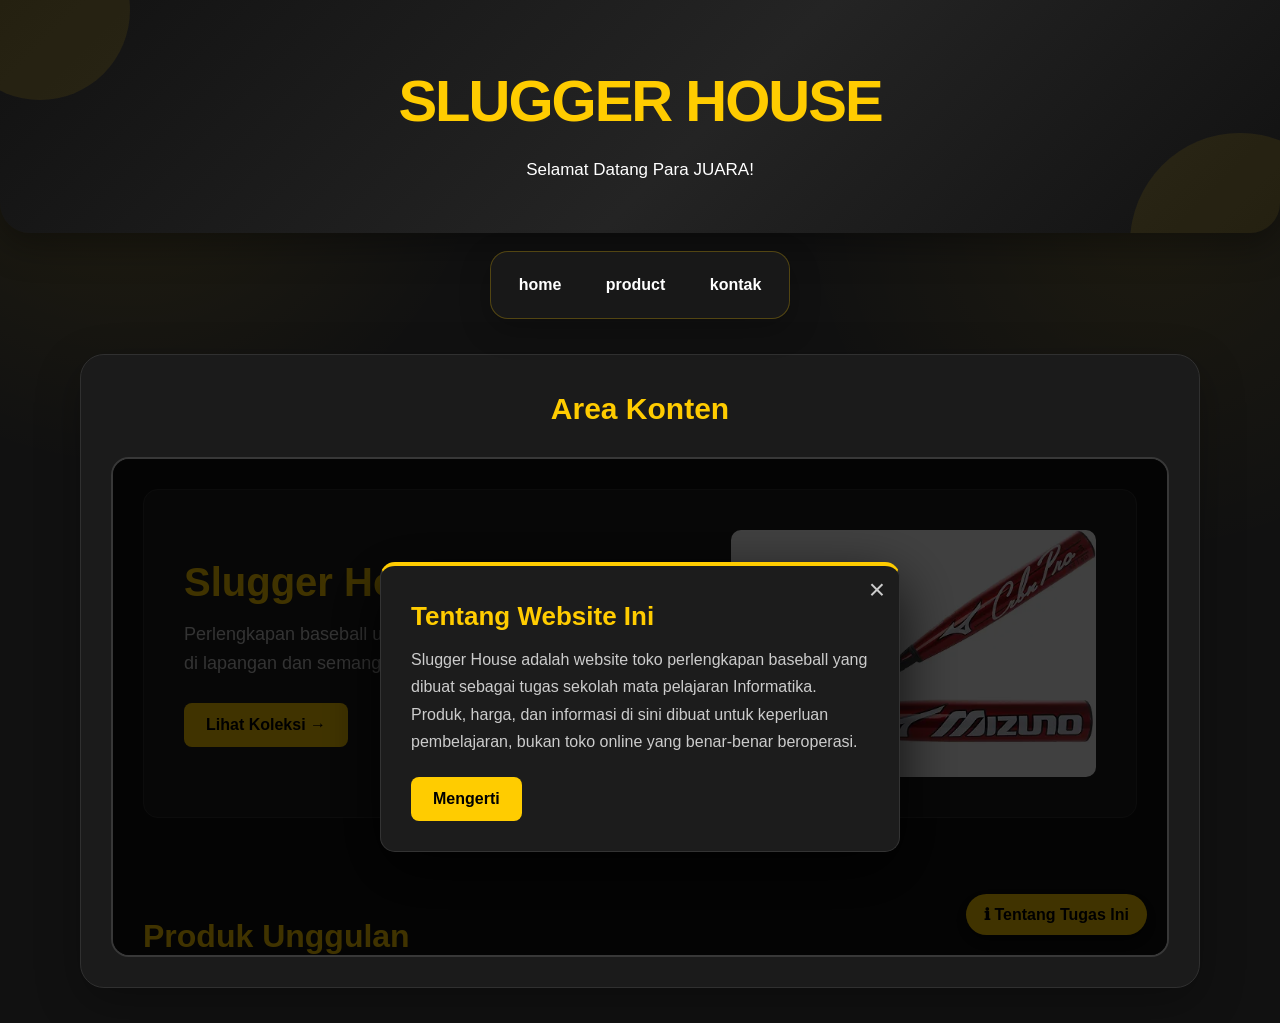
<file: projekinfor.html>
<html>
      <head>
      <title>..:TOKO ALMER:..</title>
      </head>
      <link rel="stylesheet" href="style_slugger_house_hitam_kuning.css">
    <body bgcolor="grey">
<!-- menghubungkan CSS -->

</head>

    
            <!--HEADER-->
 
    <header>
      <h1>SLUGGER HOUSE</h1>
      <p>Selamat Datang Para JUARA!</p>
    </header>

            <!--NAVIGASI-->

    <nav>
      <a href="home.html" target="konten">home</a>
      <a href="product.html" target="konten">product</a>
      <a href="kontak.html" target="konten">kontak</a>
    </nav>


            <!--KONTEN-->
    <main>
       
       <h2>Area Konten</h2>

       <iframe
           src="home.html"
           name="konten"
           title="Area konten website"
       </iframe>
   
    </main>




            <!--FOOTER-->
    <footer>
         <p> 2026 toko jualan online</p>
    </footer>


</body>
</html>
</file>
<file: style.css>
/* Slugger House - tema gelap + kuning, tanpa kotak pemisah */
:root {
  --bg: #121212;
  --surface: #1a1a1a;
  --border: #2a2a2a;
  --accent: #ffcc00;
  --accent-hover: #ffd633;
  --text: #f2f2f2;
  --muted: #bdbdbd;
  --on-accent: #111;
  color-scheme: dark;
}

* { box-sizing: border-box; margin: 0; padding: 0; }

html { scroll-behavior: smooth; }

body {
  background: var(--bg);
  color: var(--text);
  font-family: "Segoe UI", Arial, Helvetica, sans-serif;
  line-height: 1.6;
  min-height: 100vh;
  display: flex;
  flex-direction: column;
}

/* ===== HEADER (semua di tengah) ===== */
header {
  text-align: center;
  padding: 36px 20px 10px;
}
header h1 {
  color: var(--accent);
  font-size: 2.4rem;
  letter-spacing: 1px;
  text-transform: uppercase;
}
header p { color: var(--muted); margin-top: 4px; }

/* ===== NAVIGASI (tengah, gaya pill) ===== */
nav {
  display: flex;
  justify-content: center;
  gap: 8px;
  margin: 22px auto 26px;
  padding: 6px;
  width: fit-content;
  background: var(--surface);
  border: 1px solid var(--border);
  border-radius: 999px;
  position: sticky;
  top: 12px;
  z-index: 10;
}
nav a {
  color: var(--text);
  text-decoration: none;
  font-weight: 600;
  padding: 10px 26px;
  border-radius: 999px;
  transition: background .2s, color .2s;
}
nav a:hover,
nav a.active {
  background: var(--accent);
  color: var(--on-accent);
}
nav a:focus-visible { outline: 2px solid var(--accent); outline-offset: 2px; }

/* ===== IFRAME: tanpa border, menyatu dengan halaman ===== */
iframe {
  display: block;
  width: 100%;
  flex: 1;
  min-height: 75vh;
  border: 0;
  background: transparent;
}

/* ===== FOOTER ===== */
footer {
  text-align: center;
  color: var(--muted);
  padding: 24px 20px;
  border-top: 1px solid var(--border);
  margin-top: 20px;
}

/* ===== RESPONSIF ===== */
@media (max-width: 600px) {
  header h1 { font-size: 1.8rem; }
  nav a { padding: 9px 16px; }
}
</file>
<file: isi-halaman.css>
/* Pasang CSS ini di file HTML yang DIMUAT di dalam iframe (halaman isi) */
:root { color-scheme: dark; }
html { scrollbar-width: thin; scrollbar-color: #ffcc00 #121212; }
body { background: transparent; margin: 0; }
</file>
<file: style_slugger_house_hitam_kuning.css>
/* =========================================
   RESET
   ========================================= */
* {
    margin: 0;
    padding: 0;
    box-sizing: border-box;
}

html {
    scroll-behavior: smooth;
}

/* =========================================
   BODY / LATAR BELAKANG
   ========================================= */
body {
    font-family: "Arial", "Helvetica Neue", sans-serif;
    background:
        radial-gradient(circle at 10% 10%, rgba(255, 204, 0, 0.07), transparent 25%),
        radial-gradient(circle at 90% 20%, rgba(255, 204, 0, 0.05), transparent 25%),
        #111111;
    color: #f2f2f2;
    line-height: 1.6;
}

/* =========================================
   HEADER
   ========================================= */
header {
    position: relative;
    overflow: hidden;
    text-align: center;
    padding: 55px 20px 50px;
    color: #ffffff;
    background: linear-gradient(135deg, #111111, #242424 55%, #111111);
    border-bottom-left-radius: 30px;
    border-bottom-right-radius: 30px;
    box-shadow: 0 12px 35px rgba(0, 0, 0, 0.35);
}

header::before,
header::after {
    content: "";
    position: absolute;
    border-radius: 50%;
    background: rgba(255, 204, 0, 0.08);
    pointer-events: none;
}

header::before {
    width: 180px;
    height: 180px;
    top: -80px;
    left: -50px;
}

header::after {
    width: 220px;
    height: 220px;
    right: -70px;
    bottom: -120px;
}

header h1 {
    position: relative;
    z-index: 1;
    margin-bottom: 8px;
    font-size: clamp(34px, 6vw, 58px);
    font-weight: 900;
    letter-spacing: -2px;
    color: #ffcc00;
}

header p {
    position: relative;
    z-index: 1;
    font-size: 17px;
    color: #ffffff;
    opacity: 1;
}

/* =========================================
   NAVIGASI
   ========================================= */
nav {
    position: sticky;
    top: 12px;
    z-index: 100;
    width: fit-content;
    max-width: 94%;
    margin: 18px auto 0;
    padding: 8px;
    background: rgba(25, 25, 25, 0.96);
    backdrop-filter: blur(14px);
    border: 1px solid rgba(255, 204, 0, 0.25);
    border-radius: 18px;
    box-shadow: 0 10px 30px rgba(0, 0, 0, 0.25);
    text-align: center;
}

nav a {
    display: inline-block;
    color: #ffffff;
    text-decoration: none;
    font-weight: 700;
    padding: 10px 18px;
    margin: 2px;
    border-radius: 12px;
    transition: 0.25s ease;
}

nav a:hover {
    color: #111111;
    background: #ffcc00;
    transform: translateY(-2px);
}

/* =========================================
   KONTEN UTAMA
   ========================================= */
main {
    width: min(1120px, 92%);
    margin: 35px auto;
    background: #1b1b1b;
    padding: 30px;
    border: 1px solid #303030;
    border-radius: 24px;
    box-shadow: 0 15px 45px rgba(0, 0, 0, 0.28);
    color: #f2f2f2;
}

main h2 {
    text-align: center;
    margin-bottom: 24px;
    color: #ffcc00;
    font-size: 30px;
    font-weight: 900;
}

/* =========================================
   KARTU / PRODUK
   ========================================= */
.card,
.product,
.produk,
.item,
.barang {
    background: #222222;
    color: #f2f2f2;
    border: 1px solid #383838;
    border-radius: 20px;
    padding: 20px;
    box-shadow: 0 8px 25px rgba(0, 0, 0, 0.25);
    transition: 0.25s ease;
}

.card:hover,
.product:hover,
.produk:hover,
.item:hover,
.barang:hover {
    transform: translateY(-5px);
    border-color: #ffcc00;
    box-shadow: 0 12px 28px rgba(255, 204, 0, 0.10);
}

/* =========================================
   GAMBAR
   ========================================= */
main img {
    max-width: 100%;
    height: auto;
    border-radius: 16px;
    transition: 0.3s ease;
}

main img:hover {
    transform: scale(1.02);
}

/* =========================================
   TOMBOL
   ========================================= */
button,
.btn,
.pesan,
a.button {
    display: inline-block;
    border: none;
    border-radius: 14px;
    padding: 11px 20px;
    background: #ffcc00;
    color: #111111;
    font-weight: 800;
    text-decoration: none;
    cursor: pointer;
    box-shadow: 0 8px 18px rgba(255, 204, 0, 0.16);
    transition: 0.25s ease;
}

button:hover,
.btn:hover,
.pesan:hover,
a.button:hover {
    background: #e6b800;
    color: #111111;
    transform: translateY(-3px);
    box-shadow: 0 12px 25px rgba(255, 204, 0, 0.2);
}

/* =========================================
   TABEL PRODUK
   ========================================= */
table {
    width: 100%;
    border-collapse: separate;
    border-spacing: 0;
    overflow: hidden;
    background: #1c1c1c;
    color: #f2f2f2;
    border-radius: 18px;
    box-shadow: 0 8px 25px rgba(0, 0, 0, 0.25);
}

th {
    padding: 15px;
    color: #111111;
    background: #ffcc00;
    font-weight: 800;
}

td {
    padding: 14px;
    text-align: center;
    color: #e5e5e5;
    border-bottom: 1px solid #383838;
}

tr:last-child td {
    border-bottom: none;
}

tr:hover td {
    background: #292929;
}

/* =========================================
   IFRAME / AREA KONTEN
   ========================================= */
iframe {
    display: block;
    width: 100%;
    height: 500px;
    border: 2px solid #383838;
    border-radius: 18px;
    background: #1c1c1c;
}

/* =========================================
   FOOTER
   ========================================= */
footer {
    margin-top: 40px;
    padding: 30px 20px;
    text-align: center;
    color: #ffffff;
    background: #0b0b0b;
    border-top: 2px solid #ffcc00;
}

footer p {
    margin: 0;
    color: #ffffff;
    opacity: 0.9;
}

/* =========================================
   RESPONSIVE / HP
   ========================================= */
@media screen and (max-width: 700px) {
    header {
        padding: 42px 16px;
    }

    header h1 {
        font-size: 34px;
        letter-spacing: -1px;
    }

    nav {
        width: 92%;
        max-width: 100%;
    }

    nav a {
        padding: 9px 12px;
        margin: 2px;
        font-size: 14px;
    }

    main {
        width: 94%;
        padding: 20px;
        margin: 25px auto;
        border-radius: 20px;
    }

    main h2 {
        font-size: 25px;
    }

    table {
        font-size: 14px;
    }

    th,
    td {
        padding: 10px 7px;
    }

    iframe {
        height: 400px;
    }
}
</file>
